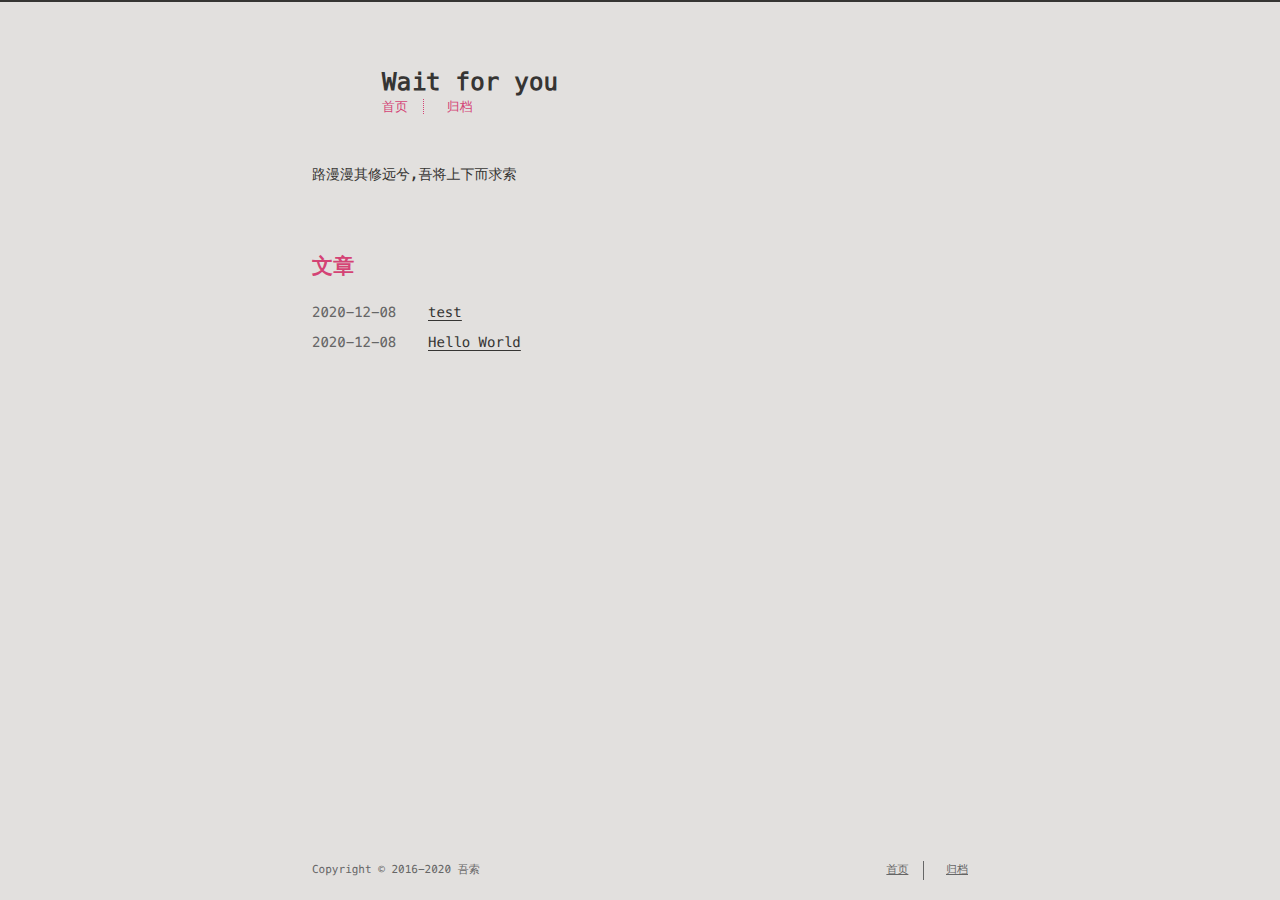
<file: index.html>
<!DOCTYPE html>
<html lang=zh>
<head>
    <!-- so meta -->
    <meta charset="utf-8">
    <meta http-equiv="X-UA-Compatible" content="IE=edge">
    <meta name="HandheldFriendly" content="True">
    <meta name="viewport" content="width=device-width, initial-scale=1, maximum-scale=1" />
    <meta name="description" content="路漫漫其修远兮,吾将上下而求索">
<meta property="og:type" content="website">
<meta property="og:title" content="Wait for you">
<meta property="og:url" content="https://dengyige.ren/index.html">
<meta property="og:site_name" content="Wait for you">
<meta property="og:description" content="路漫漫其修远兮,吾将上下而求索">
<meta property="og:locale" content="zh_CN">
<meta property="article:author" content="吾索">
<meta name="twitter:card" content="summary">
    
    
      
        
          <link rel="shortcut icon" href="https://imgs.bilili.me/img/20201224093139udofE3.jpg">
        
      
      
        
          <link rel="icon" type="image/png" href="https://imgs.bilili.me/img/20201224093139udofE3.jpg" sizes="192x192">
        
      
      
        
          <link rel="apple-touch-icon" sizes="180x180" href="https://imgs.bilili.me/img/20201224093139udofE3.jpg">
        
      
    
    <!-- title -->
    <title>Wait for you</title>
    <!-- styles -->
    
<link rel="stylesheet" href="/css/style.css">

    <!-- persian styles -->
    
      
<link rel="stylesheet" href="/css/rtl.css">

    
    <!-- rss -->
    
    
<meta name="generator" content="Hexo 5.2.0"></head>

<body class="max-width mx-auto px3 vazir">
    
    <div class="content index py4">
        
          <header id="header">
  <a href="/">
  
    
      <div id="logo" style="background-image: url(https://imgs.bilili.me/img/20201224093139udofE3.jpg);"></div>
    
  
    <div id="title">
      <h1>Wait for you</h1>
    </div>
  </a>
  <div id="nav">
    <ul>
      <li class="icon">
        <a href="#"><i class="fas fa-bars fa-2x"></i></a>
      </li>
       
        <li><a href="/">首页</a></li>
       
        <li><a href="/archives/">归档</a></li>
      
    </ul>
  </div>
</header>

        
        <section id="about">
  
    <p>路漫漫其修远兮,吾将上下而求索</p>

  
  
</section>

<section id="writing">
  <span class="h1"><a href="/archives/">文章</a></span>
  
  <ul class="post-list">
    
    
      
    
    
      <li class="post-item">
        
    <div class="meta">
      
        
          <time datetime="2020-12-08T10:57:50.000Z" itemprop="datePublished">2020-12-08</time>
        
      
    </div>


        <span>
    
        <a class="" href="/archives/63534.html">test</a>
    


</span>
      </li>
    
      <li class="post-item">
        
    <div class="meta">
      
        
          <time datetime="2020-12-08T10:26:32.000Z" itemprop="datePublished">2020-12-08</time>
        
      
    </div>


        <span>
    
        <a class="" href="/archives/16107.html">Hello World</a>
    


</span>
      </li>
    
  </ul>
  
</section>



        
        <footer id="footer">
  <div class="footer-left">
    Copyright &copy;
    
    
    2016-2020
    吾索
  </div>
  <div class="footer-right">
    <nav>
      <ul>
         
          <li><a href="/">首页</a></li>
         
          <li><a href="/archives/">归档</a></li>
        
      </ul>
    </nav>
  </div>
</footer>

    </div>
    <!-- styles -->

<link rel="stylesheet" href="/lib/font-awesome/css/all.min.css">


<link rel="stylesheet" href="/lib/justified-gallery/css/justifiedGallery.min.css">


    <!-- jquery -->

<script src="/lib/jquery/jquery.min.js"></script>


<script src="/lib/justified-gallery/js/jquery.justifiedGallery.min.js"></script>

<!-- clipboard -->


<script src="/js/main.js"></script>

<!-- search -->

<!-- Google Analytics -->

<!-- Baidu Analytics -->

<!-- Umami Analytics -->

<!-- Disqus Comments -->


</body>
</html>
</file>
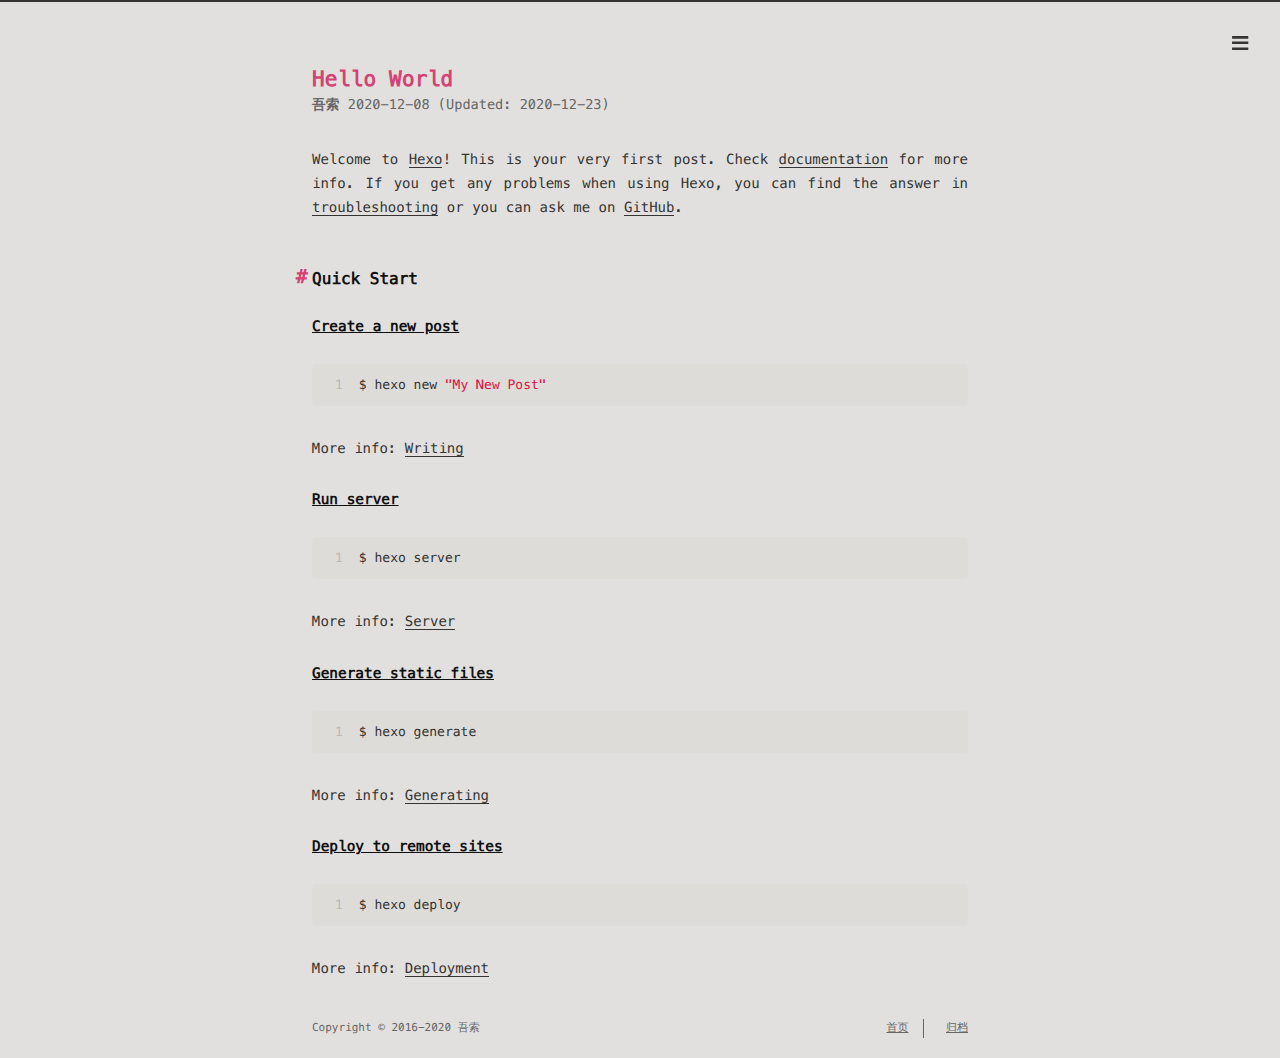
<file: archives/16107.html>
<!DOCTYPE html>
<html lang=zh>
<head>
    <!-- so meta -->
    <meta charset="utf-8">
    <meta http-equiv="X-UA-Compatible" content="IE=edge">
    <meta name="HandheldFriendly" content="True">
    <meta name="viewport" content="width=device-width, initial-scale=1, maximum-scale=1" />
    <meta name="description" content="Welcome to Hexo! This is your very first post. Check documentation for more info. If you get any problems when using Hexo, you can find the answer in troubleshooting or you can ask me on GitHub. Quick">
<meta property="og:type" content="article">
<meta property="og:title" content="Hello World">
<meta property="og:url" content="https://dengyige.ren/archives/16107.html">
<meta property="og:site_name" content="Wait for you">
<meta property="og:description" content="Welcome to Hexo! This is your very first post. Check documentation for more info. If you get any problems when using Hexo, you can find the answer in troubleshooting or you can ask me on GitHub. Quick">
<meta property="og:locale" content="zh_CN">
<meta property="article:published_time" content="2020-12-08T10:26:32.000Z">
<meta property="article:modified_time" content="2020-12-23T07:01:40.000Z">
<meta property="article:author" content="吾索">
<meta name="twitter:card" content="summary">
    
    
      
        
          <link rel="shortcut icon" href="https://imgs.bilili.me/img/20201224093139udofE3.jpg">
        
      
      
        
          <link rel="icon" type="image/png" href="https://imgs.bilili.me/img/20201224093139udofE3.jpg" sizes="192x192">
        
      
      
        
          <link rel="apple-touch-icon" sizes="180x180" href="https://imgs.bilili.me/img/20201224093139udofE3.jpg">
        
      
    
    <!-- title -->
    <title>Hello World</title>
    <!-- styles -->
    
<link rel="stylesheet" href="/css/style.css">

    <!-- persian styles -->
    
      
<link rel="stylesheet" href="/css/rtl.css">

    
    <!-- rss -->
    
    
<meta name="generator" content="Hexo 5.2.0"></head>

<body class="max-width mx-auto px3 vazir">
    
      <div id="header-post">
  <a id="menu-icon" href="#"><i class="fas fa-bars fa-lg"></i></a>
  <a id="menu-icon-tablet" href="#"><i class="fas fa-bars fa-lg"></i></a>
  <a id="top-icon-tablet" href="#" onclick="$('html, body').animate({ scrollTop: 0 }, 'fast');" style="display:none;"><i class="fas fa-chevron-up fa-lg"></i></a>
  <span id="menu">
    <span id="nav">
      <ul>
         
          <li><a href="/">首页</a></li>
         
          <li><a href="/archives/">归档</a></li>
        
      </ul>
    </span>
    <br/>
    <span id="actions">
      <ul>
        
        <li><a class="icon" href="/archives/63534.html"><i class="fas fa-chevron-left" aria-hidden="true" onmouseover="$('#i-prev').toggle();" onmouseout="$('#i-prev').toggle();"></i></a></li>
        
        
        <li><a class="icon" href="#" onclick="$('html, body').animate({ scrollTop: 0 }, 'fast');"><i class="fas fa-chevron-up" aria-hidden="true" onmouseover="$('#i-top').toggle();" onmouseout="$('#i-top').toggle();"></i></a></li>
        <li><a class="icon" href="#"><i class="fas fa-share-alt" aria-hidden="true" onmouseover="$('#i-share').toggle();" onmouseout="$('#i-share').toggle();" onclick="$('#share').toggle();return false;"></i></a></li>
      </ul>
      <span id="i-prev" class="info" style="display:none;">上一篇</span>
      <span id="i-next" class="info" style="display:none;">下一篇</span>
      <span id="i-top" class="info" style="display:none;">返回顶部</span>
      <span id="i-share" class="info" style="display:none;">分享文章</span>
    </span>
    <br/>
    <div id="share" style="display: none">
      <ul>
  <li><a class="icon" target="_blank" rel="noopener" href="http://www.facebook.com/sharer.php?u=https://dengyige.ren/archives/16107.html"><i class="fab fa-facebook " aria-hidden="true"></i></a></li>
  <li><a class="icon" target="_blank" rel="noopener" href="https://twitter.com/share?url=https://dengyige.ren/archives/16107.html&text=Hello World"><i class="fab fa-twitter " aria-hidden="true"></i></a></li>
  <li><a class="icon" target="_blank" rel="noopener" href="http://www.linkedin.com/shareArticle?url=https://dengyige.ren/archives/16107.html&title=Hello World"><i class="fab fa-linkedin " aria-hidden="true"></i></a></li>
  <li><a class="icon" target="_blank" rel="noopener" href="https://pinterest.com/pin/create/bookmarklet/?url=https://dengyige.ren/archives/16107.html&is_video=false&description=Hello World"><i class="fab fa-pinterest " aria-hidden="true"></i></a></li>
  <li><a class="icon" href="mailto:?subject=Hello World&body=Check out this article: https://dengyige.ren/archives/16107.html"><i class="fas fa-envelope " aria-hidden="true"></i></a></li>
  <li><a class="icon" target="_blank" rel="noopener" href="https://getpocket.com/save?url=https://dengyige.ren/archives/16107.html&title=Hello World"><i class="fab fa-get-pocket " aria-hidden="true"></i></a></li>
  <li><a class="icon" target="_blank" rel="noopener" href="http://reddit.com/submit?url=https://dengyige.ren/archives/16107.html&title=Hello World"><i class="fab fa-reddit " aria-hidden="true"></i></a></li>
  <li><a class="icon" target="_blank" rel="noopener" href="http://www.stumbleupon.com/submit?url=https://dengyige.ren/archives/16107.html&title=Hello World"><i class="fab fa-stumbleupon " aria-hidden="true"></i></a></li>
  <li><a class="icon" target="_blank" rel="noopener" href="http://digg.com/submit?url=https://dengyige.ren/archives/16107.html&title=Hello World"><i class="fab fa-digg " aria-hidden="true"></i></a></li>
  <li><a class="icon" target="_blank" rel="noopener" href="http://www.tumblr.com/share/link?url=https://dengyige.ren/archives/16107.html&name=Hello World&description="><i class="fab fa-tumblr " aria-hidden="true"></i></a></li>
  <li><a class="icon" target="_blank" rel="noopener" href="https://news.ycombinator.com/submitlink?u=https://dengyige.ren/archives/16107.html&t=Hello World"><i class="fab fa-hacker-news " aria-hidden="true"></i></a></li>
</ul>

    </div>
    <div id="toc">
      <ol class="toc"><li class="toc-item toc-level-2"><a class="toc-link" href="#Quick-Start"><span class="toc-number">1.</span> <span class="toc-text">Quick Start</span></a><ol class="toc-child"><li class="toc-item toc-level-3"><a class="toc-link" href="#Create-a-new-post"><span class="toc-number">1.1.</span> <span class="toc-text">Create a new post</span></a></li><li class="toc-item toc-level-3"><a class="toc-link" href="#Run-server"><span class="toc-number">1.2.</span> <span class="toc-text">Run server</span></a></li><li class="toc-item toc-level-3"><a class="toc-link" href="#Generate-static-files"><span class="toc-number">1.3.</span> <span class="toc-text">Generate static files</span></a></li><li class="toc-item toc-level-3"><a class="toc-link" href="#Deploy-to-remote-sites"><span class="toc-number">1.4.</span> <span class="toc-text">Deploy to remote sites</span></a></li></ol></li></ol>
    </div>
  </span>
</div>

    
    <div class="content index py4">
        
        <article class="post" itemscope itemtype="http://schema.org/BlogPosting">
  <header>
    
    <h1 class="posttitle" itemprop="name headline">
        Hello World
    </h1>



    <div class="meta">
      <span class="author" itemprop="author" itemscope itemtype="http://schema.org/Person">
        <span itemprop="name">吾索</span>
      </span>
      
    <div class="postdate">
      
        <time datetime="2020-12-08T10:26:32.000Z" itemprop="datePublished">2020-12-08</time>
        
        (Updated: <time datetime="2020-12-23T07:01:40.000Z" itemprop="dateModified">2020-12-23</time>)
        
      
    </div>


      

      

    </div>
  </header>
  

  <div class="content" itemprop="articleBody">
    <p>Welcome to <a target="_blank" rel="noopener" href="https://hexo.io/">Hexo</a>! This is your very first post. Check <a target="_blank" rel="noopener" href="https://hexo.io/docs/">documentation</a> for more info. If you get any problems when using Hexo, you can find the answer in <a target="_blank" rel="noopener" href="https://hexo.io/docs/troubleshooting.html">troubleshooting</a> or you can ask me on <a target="_blank" rel="noopener" href="https://github.com/hexojs/hexo/issues">GitHub</a>.</p>
<h2 id="Quick-Start"><a href="#Quick-Start" class="headerlink" title="Quick Start"></a>Quick Start</h2><h3 id="Create-a-new-post"><a href="#Create-a-new-post" class="headerlink" title="Create a new post"></a>Create a new post</h3><figure class="highlight bash"><table><tr><td class="gutter"><pre><span class="line">1</span><br></pre></td><td class="code"><pre><span class="line">$ hexo new <span class="string">&quot;My New Post&quot;</span></span><br></pre></td></tr></table></figure>

<p>More info: <a target="_blank" rel="noopener" href="https://hexo.io/docs/writing.html">Writing</a></p>
<h3 id="Run-server"><a href="#Run-server" class="headerlink" title="Run server"></a>Run server</h3><figure class="highlight bash"><table><tr><td class="gutter"><pre><span class="line">1</span><br></pre></td><td class="code"><pre><span class="line">$ hexo server</span><br></pre></td></tr></table></figure>

<p>More info: <a target="_blank" rel="noopener" href="https://hexo.io/docs/server.html">Server</a></p>
<h3 id="Generate-static-files"><a href="#Generate-static-files" class="headerlink" title="Generate static files"></a>Generate static files</h3><figure class="highlight bash"><table><tr><td class="gutter"><pre><span class="line">1</span><br></pre></td><td class="code"><pre><span class="line">$ hexo generate</span><br></pre></td></tr></table></figure>

<p>More info: <a target="_blank" rel="noopener" href="https://hexo.io/docs/generating.html">Generating</a></p>
<h3 id="Deploy-to-remote-sites"><a href="#Deploy-to-remote-sites" class="headerlink" title="Deploy to remote sites"></a>Deploy to remote sites</h3><figure class="highlight bash"><table><tr><td class="gutter"><pre><span class="line">1</span><br></pre></td><td class="code"><pre><span class="line">$ hexo deploy</span><br></pre></td></tr></table></figure>

<p>More info: <a target="_blank" rel="noopener" href="https://hexo.io/docs/one-command-deployment.html">Deployment</a></p>

  </div>
</article>



        
          <div id="footer-post-container">
  <div id="footer-post">

    <div id="nav-footer" style="display: none">
      <ul>
         
          <li><a href="/">首页</a></li>
         
          <li><a href="/archives/">归档</a></li>
        
      </ul>
    </div>

    <div id="toc-footer" style="display: none">
      <ol class="toc"><li class="toc-item toc-level-2"><a class="toc-link" href="#Quick-Start"><span class="toc-number">1.</span> <span class="toc-text">Quick Start</span></a><ol class="toc-child"><li class="toc-item toc-level-3"><a class="toc-link" href="#Create-a-new-post"><span class="toc-number">1.1.</span> <span class="toc-text">Create a new post</span></a></li><li class="toc-item toc-level-3"><a class="toc-link" href="#Run-server"><span class="toc-number">1.2.</span> <span class="toc-text">Run server</span></a></li><li class="toc-item toc-level-3"><a class="toc-link" href="#Generate-static-files"><span class="toc-number">1.3.</span> <span class="toc-text">Generate static files</span></a></li><li class="toc-item toc-level-3"><a class="toc-link" href="#Deploy-to-remote-sites"><span class="toc-number">1.4.</span> <span class="toc-text">Deploy to remote sites</span></a></li></ol></li></ol>
    </div>

    <div id="share-footer" style="display: none">
      <ul>
  <li><a class="icon" target="_blank" rel="noopener" href="http://www.facebook.com/sharer.php?u=https://dengyige.ren/archives/16107.html"><i class="fab fa-facebook fa-lg" aria-hidden="true"></i></a></li>
  <li><a class="icon" target="_blank" rel="noopener" href="https://twitter.com/share?url=https://dengyige.ren/archives/16107.html&text=Hello World"><i class="fab fa-twitter fa-lg" aria-hidden="true"></i></a></li>
  <li><a class="icon" target="_blank" rel="noopener" href="http://www.linkedin.com/shareArticle?url=https://dengyige.ren/archives/16107.html&title=Hello World"><i class="fab fa-linkedin fa-lg" aria-hidden="true"></i></a></li>
  <li><a class="icon" target="_blank" rel="noopener" href="https://pinterest.com/pin/create/bookmarklet/?url=https://dengyige.ren/archives/16107.html&is_video=false&description=Hello World"><i class="fab fa-pinterest fa-lg" aria-hidden="true"></i></a></li>
  <li><a class="icon" href="mailto:?subject=Hello World&body=Check out this article: https://dengyige.ren/archives/16107.html"><i class="fas fa-envelope fa-lg" aria-hidden="true"></i></a></li>
  <li><a class="icon" target="_blank" rel="noopener" href="https://getpocket.com/save?url=https://dengyige.ren/archives/16107.html&title=Hello World"><i class="fab fa-get-pocket fa-lg" aria-hidden="true"></i></a></li>
  <li><a class="icon" target="_blank" rel="noopener" href="http://reddit.com/submit?url=https://dengyige.ren/archives/16107.html&title=Hello World"><i class="fab fa-reddit fa-lg" aria-hidden="true"></i></a></li>
  <li><a class="icon" target="_blank" rel="noopener" href="http://www.stumbleupon.com/submit?url=https://dengyige.ren/archives/16107.html&title=Hello World"><i class="fab fa-stumbleupon fa-lg" aria-hidden="true"></i></a></li>
  <li><a class="icon" target="_blank" rel="noopener" href="http://digg.com/submit?url=https://dengyige.ren/archives/16107.html&title=Hello World"><i class="fab fa-digg fa-lg" aria-hidden="true"></i></a></li>
  <li><a class="icon" target="_blank" rel="noopener" href="http://www.tumblr.com/share/link?url=https://dengyige.ren/archives/16107.html&name=Hello World&description="><i class="fab fa-tumblr fa-lg" aria-hidden="true"></i></a></li>
  <li><a class="icon" target="_blank" rel="noopener" href="https://news.ycombinator.com/submitlink?u=https://dengyige.ren/archives/16107.html&t=Hello World"><i class="fab fa-hacker-news fa-lg" aria-hidden="true"></i></a></li>
</ul>

    </div>

    <div id="actions-footer">
        <a id="menu" class="icon" href="#" onclick="$('#nav-footer').toggle();return false;"><i class="fas fa-bars fa-lg" aria-hidden="true"></i> 菜单</a>
        <a id="toc" class="icon" href="#" onclick="$('#toc-footer').toggle();return false;"><i class="fas fa-list fa-lg" aria-hidden="true"></i> 目录</a>
        <a id="share" class="icon" href="#" onclick="$('#share-footer').toggle();return false;"><i class="fas fa-share-alt fa-lg" aria-hidden="true"></i> 分享</a>
        <a id="top" style="display:none" class="icon" href="#" onclick="$('html, body').animate({ scrollTop: 0 }, 'fast');"><i class="fas fa-chevron-up fa-lg" aria-hidden="true"></i> 返回顶部</a>
    </div>

  </div>
</div>

        
        <footer id="footer">
  <div class="footer-left">
    Copyright &copy;
    
    
    2016-2020
    吾索
  </div>
  <div class="footer-right">
    <nav>
      <ul>
         
          <li><a href="/">首页</a></li>
         
          <li><a href="/archives/">归档</a></li>
        
      </ul>
    </nav>
  </div>
</footer>

    </div>
    <!-- styles -->

<link rel="stylesheet" href="/lib/font-awesome/css/all.min.css">


<link rel="stylesheet" href="/lib/justified-gallery/css/justifiedGallery.min.css">


    <!-- jquery -->

<script src="/lib/jquery/jquery.min.js"></script>


<script src="/lib/justified-gallery/js/jquery.justifiedGallery.min.js"></script>

<!-- clipboard -->

  
<script src="/lib/clipboard/clipboard.min.js"></script>

  <script type="text/javascript">
  $(function() {
    // copy-btn HTML
    var btn = "<span class=\"btn-copy tooltipped tooltipped-sw\" aria-label=\"复制到粘贴板!\">";
    btn += '<i class="far fa-clone"></i>';
    btn += '</span>'; 
    // mount it!
    $(".highlight table").before(btn);
    var clip = new ClipboardJS('.btn-copy', {
      text: function(trigger) {
        return Array.from(trigger.nextElementSibling.querySelectorAll('.code')).reduce((str,it)=>str+it.innerText+'\n','')
      }
    });
    clip.on('success', function(e) {
      e.trigger.setAttribute('aria-label', "复制成功!");
      e.clearSelection();
    })
  })
  </script>


<script src="/js/main.js"></script>

<!-- search -->

<!-- Google Analytics -->

<!-- Baidu Analytics -->

<!-- Umami Analytics -->

<!-- Disqus Comments -->


</body>
</html>
</file>
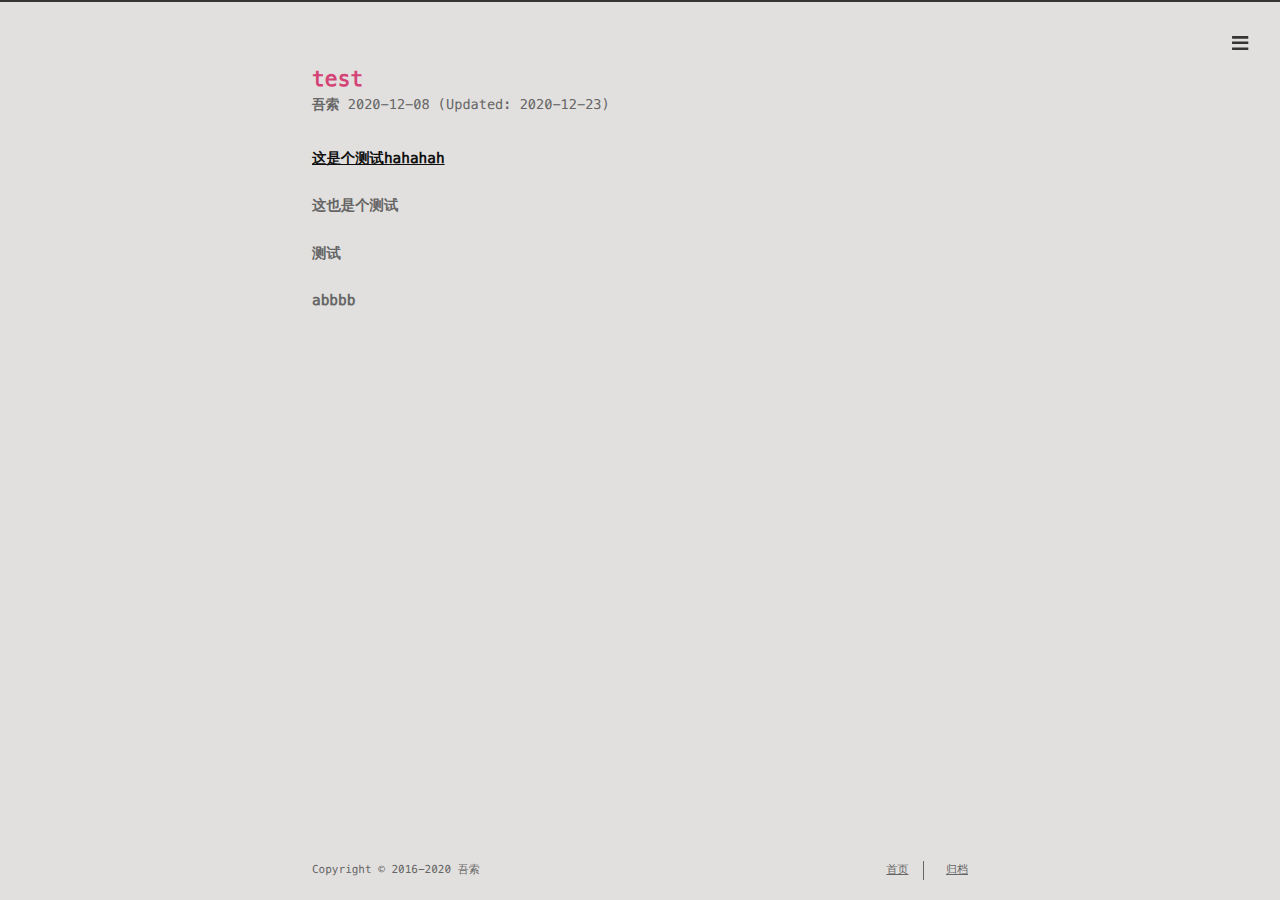
<file: archives/63534.html>
<!DOCTYPE html>
<html lang=zh>
<head>
    <!-- so meta -->
    <meta charset="utf-8">
    <meta http-equiv="X-UA-Compatible" content="IE=edge">
    <meta name="HandheldFriendly" content="True">
    <meta name="viewport" content="width=device-width, initial-scale=1, maximum-scale=1" />
    <meta name="description" content="这是个测试hahahah这也是个测试测试abbbb">
<meta property="og:type" content="article">
<meta property="og:title" content="test">
<meta property="og:url" content="https://dengyige.ren/archives/63534.html">
<meta property="og:site_name" content="Wait for you">
<meta property="og:description" content="这是个测试hahahah这也是个测试测试abbbb">
<meta property="og:locale" content="zh_CN">
<meta property="article:published_time" content="2020-12-08T10:57:50.000Z">
<meta property="article:modified_time" content="2020-12-23T07:01:40.000Z">
<meta property="article:author" content="吾索">
<meta name="twitter:card" content="summary">
    
    
      
        
          <link rel="shortcut icon" href="https://imgs.bilili.me/img/20201224093139udofE3.jpg">
        
      
      
        
          <link rel="icon" type="image/png" href="https://imgs.bilili.me/img/20201224093139udofE3.jpg" sizes="192x192">
        
      
      
        
          <link rel="apple-touch-icon" sizes="180x180" href="https://imgs.bilili.me/img/20201224093139udofE3.jpg">
        
      
    
    <!-- title -->
    <title>test</title>
    <!-- styles -->
    
<link rel="stylesheet" href="/css/style.css">

    <!-- persian styles -->
    
      
<link rel="stylesheet" href="/css/rtl.css">

    
    <!-- rss -->
    
    
<meta name="generator" content="Hexo 5.2.0"></head>

<body class="max-width mx-auto px3 vazir">
    
      <div id="header-post">
  <a id="menu-icon" href="#"><i class="fas fa-bars fa-lg"></i></a>
  <a id="menu-icon-tablet" href="#"><i class="fas fa-bars fa-lg"></i></a>
  <a id="top-icon-tablet" href="#" onclick="$('html, body').animate({ scrollTop: 0 }, 'fast');" style="display:none;"><i class="fas fa-chevron-up fa-lg"></i></a>
  <span id="menu">
    <span id="nav">
      <ul>
         
          <li><a href="/">首页</a></li>
         
          <li><a href="/archives/">归档</a></li>
        
      </ul>
    </span>
    <br/>
    <span id="actions">
      <ul>
        
        
        <li><a class="icon" href="/archives/16107.html"><i class="fas fa-chevron-right" aria-hidden="true" onmouseover="$('#i-next').toggle();" onmouseout="$('#i-next').toggle();"></i></a></li>
        
        <li><a class="icon" href="#" onclick="$('html, body').animate({ scrollTop: 0 }, 'fast');"><i class="fas fa-chevron-up" aria-hidden="true" onmouseover="$('#i-top').toggle();" onmouseout="$('#i-top').toggle();"></i></a></li>
        <li><a class="icon" href="#"><i class="fas fa-share-alt" aria-hidden="true" onmouseover="$('#i-share').toggle();" onmouseout="$('#i-share').toggle();" onclick="$('#share').toggle();return false;"></i></a></li>
      </ul>
      <span id="i-prev" class="info" style="display:none;">上一篇</span>
      <span id="i-next" class="info" style="display:none;">下一篇</span>
      <span id="i-top" class="info" style="display:none;">返回顶部</span>
      <span id="i-share" class="info" style="display:none;">分享文章</span>
    </span>
    <br/>
    <div id="share" style="display: none">
      <ul>
  <li><a class="icon" target="_blank" rel="noopener" href="http://www.facebook.com/sharer.php?u=https://dengyige.ren/archives/63534.html"><i class="fab fa-facebook " aria-hidden="true"></i></a></li>
  <li><a class="icon" target="_blank" rel="noopener" href="https://twitter.com/share?url=https://dengyige.ren/archives/63534.html&text=test"><i class="fab fa-twitter " aria-hidden="true"></i></a></li>
  <li><a class="icon" target="_blank" rel="noopener" href="http://www.linkedin.com/shareArticle?url=https://dengyige.ren/archives/63534.html&title=test"><i class="fab fa-linkedin " aria-hidden="true"></i></a></li>
  <li><a class="icon" target="_blank" rel="noopener" href="https://pinterest.com/pin/create/bookmarklet/?url=https://dengyige.ren/archives/63534.html&is_video=false&description=test"><i class="fab fa-pinterest " aria-hidden="true"></i></a></li>
  <li><a class="icon" href="mailto:?subject=test&body=Check out this article: https://dengyige.ren/archives/63534.html"><i class="fas fa-envelope " aria-hidden="true"></i></a></li>
  <li><a class="icon" target="_blank" rel="noopener" href="https://getpocket.com/save?url=https://dengyige.ren/archives/63534.html&title=test"><i class="fab fa-get-pocket " aria-hidden="true"></i></a></li>
  <li><a class="icon" target="_blank" rel="noopener" href="http://reddit.com/submit?url=https://dengyige.ren/archives/63534.html&title=test"><i class="fab fa-reddit " aria-hidden="true"></i></a></li>
  <li><a class="icon" target="_blank" rel="noopener" href="http://www.stumbleupon.com/submit?url=https://dengyige.ren/archives/63534.html&title=test"><i class="fab fa-stumbleupon " aria-hidden="true"></i></a></li>
  <li><a class="icon" target="_blank" rel="noopener" href="http://digg.com/submit?url=https://dengyige.ren/archives/63534.html&title=test"><i class="fab fa-digg " aria-hidden="true"></i></a></li>
  <li><a class="icon" target="_blank" rel="noopener" href="http://www.tumblr.com/share/link?url=https://dengyige.ren/archives/63534.html&name=test&description="><i class="fab fa-tumblr " aria-hidden="true"></i></a></li>
  <li><a class="icon" target="_blank" rel="noopener" href="https://news.ycombinator.com/submitlink?u=https://dengyige.ren/archives/63534.html&t=test"><i class="fab fa-hacker-news " aria-hidden="true"></i></a></li>
</ul>

    </div>
    <div id="toc">
      <ol class="toc"><li class="toc-item toc-level-3"><a class="toc-link" href="#%E8%BF%99%E6%98%AF%E4%B8%AA%E6%B5%8B%E8%AF%95hahahah"><span class="toc-number">1.</span> <span class="toc-text">这是个测试hahahah</span></a><ol class="toc-child"><li class="toc-item toc-level-4"><a class="toc-link" href="#%E8%BF%99%E4%B9%9F%E6%98%AF%E4%B8%AA%E6%B5%8B%E8%AF%95"><span class="toc-number">1.1.</span> <span class="toc-text">这也是个测试</span></a><ol class="toc-child"><li class="toc-item toc-level-5"><a class="toc-link" href="#%E6%B5%8B%E8%AF%95"><span class="toc-number">1.1.1.</span> <span class="toc-text">测试</span></a></li></ol></li><li class="toc-item toc-level-4"><a class="toc-link" href="#abbbb"><span class="toc-number">1.2.</span> <span class="toc-text">abbbb</span></a></li></ol></li></ol>
    </div>
  </span>
</div>

    
    <div class="content index py4">
        
        <article class="post" itemscope itemtype="http://schema.org/BlogPosting">
  <header>
    
    <h1 class="posttitle" itemprop="name headline">
        test
    </h1>



    <div class="meta">
      <span class="author" itemprop="author" itemscope itemtype="http://schema.org/Person">
        <span itemprop="name">吾索</span>
      </span>
      
    <div class="postdate">
      
        <time datetime="2020-12-08T10:57:50.000Z" itemprop="datePublished">2020-12-08</time>
        
        (Updated: <time datetime="2020-12-23T07:01:40.000Z" itemprop="dateModified">2020-12-23</time>)
        
      
    </div>


      

      

    </div>
  </header>
  

  <div class="content" itemprop="articleBody">
    <h3 id="这是个测试hahahah"><a href="#这是个测试hahahah" class="headerlink" title="这是个测试hahahah"></a>这是个测试hahahah</h3><h4 id="这也是个测试"><a href="#这也是个测试" class="headerlink" title="这也是个测试"></a>这也是个测试</h4><h5 id="测试"><a href="#测试" class="headerlink" title="测试"></a>测试</h5><h4 id="abbbb"><a href="#abbbb" class="headerlink" title="abbbb"></a>abbbb</h4>
  </div>
</article>



        
          <div id="footer-post-container">
  <div id="footer-post">

    <div id="nav-footer" style="display: none">
      <ul>
         
          <li><a href="/">首页</a></li>
         
          <li><a href="/archives/">归档</a></li>
        
      </ul>
    </div>

    <div id="toc-footer" style="display: none">
      <ol class="toc"><li class="toc-item toc-level-3"><a class="toc-link" href="#%E8%BF%99%E6%98%AF%E4%B8%AA%E6%B5%8B%E8%AF%95hahahah"><span class="toc-number">1.</span> <span class="toc-text">这是个测试hahahah</span></a><ol class="toc-child"><li class="toc-item toc-level-4"><a class="toc-link" href="#%E8%BF%99%E4%B9%9F%E6%98%AF%E4%B8%AA%E6%B5%8B%E8%AF%95"><span class="toc-number">1.1.</span> <span class="toc-text">这也是个测试</span></a><ol class="toc-child"><li class="toc-item toc-level-5"><a class="toc-link" href="#%E6%B5%8B%E8%AF%95"><span class="toc-number">1.1.1.</span> <span class="toc-text">测试</span></a></li></ol></li><li class="toc-item toc-level-4"><a class="toc-link" href="#abbbb"><span class="toc-number">1.2.</span> <span class="toc-text">abbbb</span></a></li></ol></li></ol>
    </div>

    <div id="share-footer" style="display: none">
      <ul>
  <li><a class="icon" target="_blank" rel="noopener" href="http://www.facebook.com/sharer.php?u=https://dengyige.ren/archives/63534.html"><i class="fab fa-facebook fa-lg" aria-hidden="true"></i></a></li>
  <li><a class="icon" target="_blank" rel="noopener" href="https://twitter.com/share?url=https://dengyige.ren/archives/63534.html&text=test"><i class="fab fa-twitter fa-lg" aria-hidden="true"></i></a></li>
  <li><a class="icon" target="_blank" rel="noopener" href="http://www.linkedin.com/shareArticle?url=https://dengyige.ren/archives/63534.html&title=test"><i class="fab fa-linkedin fa-lg" aria-hidden="true"></i></a></li>
  <li><a class="icon" target="_blank" rel="noopener" href="https://pinterest.com/pin/create/bookmarklet/?url=https://dengyige.ren/archives/63534.html&is_video=false&description=test"><i class="fab fa-pinterest fa-lg" aria-hidden="true"></i></a></li>
  <li><a class="icon" href="mailto:?subject=test&body=Check out this article: https://dengyige.ren/archives/63534.html"><i class="fas fa-envelope fa-lg" aria-hidden="true"></i></a></li>
  <li><a class="icon" target="_blank" rel="noopener" href="https://getpocket.com/save?url=https://dengyige.ren/archives/63534.html&title=test"><i class="fab fa-get-pocket fa-lg" aria-hidden="true"></i></a></li>
  <li><a class="icon" target="_blank" rel="noopener" href="http://reddit.com/submit?url=https://dengyige.ren/archives/63534.html&title=test"><i class="fab fa-reddit fa-lg" aria-hidden="true"></i></a></li>
  <li><a class="icon" target="_blank" rel="noopener" href="http://www.stumbleupon.com/submit?url=https://dengyige.ren/archives/63534.html&title=test"><i class="fab fa-stumbleupon fa-lg" aria-hidden="true"></i></a></li>
  <li><a class="icon" target="_blank" rel="noopener" href="http://digg.com/submit?url=https://dengyige.ren/archives/63534.html&title=test"><i class="fab fa-digg fa-lg" aria-hidden="true"></i></a></li>
  <li><a class="icon" target="_blank" rel="noopener" href="http://www.tumblr.com/share/link?url=https://dengyige.ren/archives/63534.html&name=test&description="><i class="fab fa-tumblr fa-lg" aria-hidden="true"></i></a></li>
  <li><a class="icon" target="_blank" rel="noopener" href="https://news.ycombinator.com/submitlink?u=https://dengyige.ren/archives/63534.html&t=test"><i class="fab fa-hacker-news fa-lg" aria-hidden="true"></i></a></li>
</ul>

    </div>

    <div id="actions-footer">
        <a id="menu" class="icon" href="#" onclick="$('#nav-footer').toggle();return false;"><i class="fas fa-bars fa-lg" aria-hidden="true"></i> 菜单</a>
        <a id="toc" class="icon" href="#" onclick="$('#toc-footer').toggle();return false;"><i class="fas fa-list fa-lg" aria-hidden="true"></i> 目录</a>
        <a id="share" class="icon" href="#" onclick="$('#share-footer').toggle();return false;"><i class="fas fa-share-alt fa-lg" aria-hidden="true"></i> 分享</a>
        <a id="top" style="display:none" class="icon" href="#" onclick="$('html, body').animate({ scrollTop: 0 }, 'fast');"><i class="fas fa-chevron-up fa-lg" aria-hidden="true"></i> 返回顶部</a>
    </div>

  </div>
</div>

        
        <footer id="footer">
  <div class="footer-left">
    Copyright &copy;
    
    
    2016-2020
    吾索
  </div>
  <div class="footer-right">
    <nav>
      <ul>
         
          <li><a href="/">首页</a></li>
         
          <li><a href="/archives/">归档</a></li>
        
      </ul>
    </nav>
  </div>
</footer>

    </div>
    <!-- styles -->

<link rel="stylesheet" href="/lib/font-awesome/css/all.min.css">


<link rel="stylesheet" href="/lib/justified-gallery/css/justifiedGallery.min.css">


    <!-- jquery -->

<script src="/lib/jquery/jquery.min.js"></script>


<script src="/lib/justified-gallery/js/jquery.justifiedGallery.min.js"></script>

<!-- clipboard -->

  
<script src="/lib/clipboard/clipboard.min.js"></script>

  <script type="text/javascript">
  $(function() {
    // copy-btn HTML
    var btn = "<span class=\"btn-copy tooltipped tooltipped-sw\" aria-label=\"复制到粘贴板!\">";
    btn += '<i class="far fa-clone"></i>';
    btn += '</span>'; 
    // mount it!
    $(".highlight table").before(btn);
    var clip = new ClipboardJS('.btn-copy', {
      text: function(trigger) {
        return Array.from(trigger.nextElementSibling.querySelectorAll('.code')).reduce((str,it)=>str+it.innerText+'\n','')
      }
    });
    clip.on('success', function(e) {
      e.trigger.setAttribute('aria-label', "复制成功!");
      e.clearSelection();
    })
  })
  </script>


<script src="/js/main.js"></script>

<!-- search -->

<!-- Google Analytics -->

<!-- Baidu Analytics -->

<!-- Umami Analytics -->

<!-- Disqus Comments -->


</body>
</html>
</file>
<file: css/style.css>
.inline {
  display: inline;
}
.block {
  display: block;
}
.inline-block {
  display: inline-block;
}
.table {
  display: table;
}
.table-cell {
  display: table-cell;
}
.overflow-hidden {
  overflow: hidden;
}
.overflow-scroll {
  overflow: scroll;
}
.overflow-auto {
  overflow: auto;
}
.clearfix:before,
.clearfix:after {
  display: table;
  content: " ";
}
.clearfix:after {
  clear: both;
}
.left {
  float: left;
}
.right {
  float: right;
}
.fit {
  max-width: 100%;
}
.truncate {
  display: inline-block;
  overflow: hidden;
  text-overflow: ellipsis;
  white-space: nowrap;
}
.max-width-1 {
  max-width: 24rem;
}
.max-width-2 {
  max-width: 32rem;
}
.max-width-3 {
  max-width: 48rem;
}
.max-width-4 {
  max-width: 64rem;
}
.border-box {
  box-sizing: border-box;
}
.m0 {
  margin: 0;
}
.mt0 {
  margin-top: 0;
}
.mr0 {
  margin-right: 0;
}
.mb0 {
  margin-bottom: 0;
}
.ml0 {
  margin-left: 0;
}
.mx0 {
  margin-right: 0;
  margin-left: 0;
}
.my0 {
  margin-top: 0;
  margin-bottom: 0;
}
.m1 {
  margin: 0.5rem;
}
.mt1 {
  margin-top: 0.5rem;
}
.mr1 {
  margin-right: 0.5rem;
}
.mb1 {
  margin-bottom: 0.5rem;
}
.ml1 {
  margin-left: 0.5rem;
}
.mx1 {
  margin-right: 0.5rem;
  margin-left: 0.5rem;
}
.my1 {
  margin-top: 0.5rem;
  margin-bottom: 0.5rem;
}
.m2 {
  margin: 1rem;
}
.mt2 {
  margin-top: 1rem;
}
.mr2 {
  margin-right: 1rem;
}
.mb2 {
  margin-bottom: 1rem;
}
.ml2 {
  margin-left: 1rem;
}
.mx2 {
  margin-right: 1rem;
  margin-left: 1rem;
}
.my2 {
  margin-top: 1rem;
  margin-bottom: 1rem;
}
.m3 {
  margin: 2rem;
}
.mt3 {
  margin-top: 2rem;
}
.mr3 {
  margin-right: 2rem;
}
.mb3 {
  margin-bottom: 2rem;
}
.ml3 {
  margin-left: 2rem;
}
.mx3 {
  margin-right: 2rem;
  margin-left: 2rem;
}
.my3 {
  margin-top: 2rem;
  margin-bottom: 2rem;
}
.m4 {
  margin: 4rem;
}
.mt4 {
  margin-top: 4rem;
}
.mr4 {
  margin-right: 4rem;
}
.mb4 {
  margin-bottom: 4rem;
}
.ml4 {
  margin-left: 4rem;
}
.mx4 {
  margin-right: 4rem;
  margin-left: 4rem;
}
.my4 {
  margin-top: 4rem;
  margin-bottom: 4rem;
}
.mxn1 {
  margin-right: -0.5rem;
  margin-left: -0.5rem;
}
.mxn2 {
  margin-right: -1rem;
  margin-left: -1rem;
}
.mxn3 {
  margin-right: -2rem;
  margin-left: -2rem;
}
.mxn4 {
  margin-right: -4rem;
  margin-left: -4rem;
}
.ml-auto {
  margin-left: auto;
}
.mr-auto {
  margin-right: auto;
}
.mx-auto {
  margin-right: auto;
  margin-left: auto;
}
.p0 {
  padding: 0;
}
.pt0 {
  padding-top: 0;
}
.pr0 {
  padding-right: 0;
}
.pb0 {
  padding-bottom: 0;
}
.pl0 {
  padding-left: 0;
}
.px0 {
  padding-right: 0;
  padding-left: 0;
}
.py0 {
  padding-top: 0;
  padding-bottom: 0;
}
.p1 {
  padding: 0.5rem;
}
.pt1 {
  padding-top: 0.5rem;
}
.pr1 {
  padding-right: 0.5rem;
}
.pb1 {
  padding-bottom: 0.5rem;
}
.pl1 {
  padding-left: 0.5rem;
}
.py1 {
  padding-top: 0.5rem;
  padding-bottom: 0.5rem;
}
.px1 {
  padding-right: 0.5rem;
  padding-left: 0.5rem;
}
.p2 {
  padding: 1rem;
}
.pt2 {
  padding-top: 1rem;
}
.pr2 {
  padding-right: 1rem;
}
.pb2 {
  padding-bottom: 1rem;
}
.pl2 {
  padding-left: 1rem;
}
.py2 {
  padding-top: 1rem;
  padding-bottom: 1rem;
}
.px2 {
  padding-right: 1rem;
  padding-left: 1rem;
}
.p3 {
  padding: 2rem;
}
.pt3 {
  padding-top: 2rem;
}
.pr3 {
  padding-right: 2rem;
}
.pb3 {
  padding-bottom: 2rem;
}
.pl3 {
  padding-left: 2rem;
}
.py3 {
  padding-top: 2rem;
  padding-bottom: 2rem;
}
.px3 {
  padding-right: 2rem;
  padding-left: 2rem;
}
.p4 {
  padding: 4rem;
}
.pt4 {
  padding-top: 4rem;
}
.pr4 {
  padding-right: 4rem;
}
.pb4 {
  padding-bottom: 4rem;
}
.pl4 {
  padding-left: 4rem;
}
.py4 {
  padding-top: 4rem;
  padding-bottom: 4rem;
}
.px4 {
  padding-right: 4rem;
  padding-left: 4rem;
}
body h1,
body .h1 {
  display: block;
  margin-top: 3rem;
  margin-bottom: 1rem;
  color: #d44375;
  letter-spacing: 0.01em;
  font-weight: 700;
  font-style: normal;
  font-size: 1.5em;
  -moz-osx-font-smoothing: grayscale;
  -webkit-font-smoothing: antialiased;
}
body h2,
body .h2 {
  position: relative;
  display: block;
  margin-top: 2rem;
  margin-bottom: 0.5rem;
  color: #111;
  text-transform: none;
  letter-spacing: normal;
  font-weight: bold;
  font-size: 1rem;
}
body h3 {
  color: #111;
  text-decoration: underline;
  font-weight: bold;
  font-size: 0.9rem;
}
body h4,
body h5,
body h6 {
  display: inline;
  text-decoration: none;
  color: #666;
  font-weight: bold;
  font-size: 0.9rem;
}
body h3,
body h4,
body h5,
body h6 {
  margin-top: 0.9rem;
  margin-bottom: 0.5rem;
}
body hr {
  border: 0.5px dashed #666;
  opacity: 0.5;
  margin: 0;
  margin-top: 20px;
  margin-bottom: 20px;
}
body strong {
  font-weight: bold;
}
body em,
body cite {
  font-style: italic;
}
body sup,
body sub {
  position: relative;
  vertical-align: baseline;
  font-size: 0.75em;
  line-height: 0;
}
body sup {
  top: -0.5em;
}
body sub {
  bottom: -0.2em;
}
body small {
  font-size: 0.85em;
}
body acronym,
body abbr {
  border-bottom: 1px dotted;
}
body ul,
body ol,
body dl {
  line-height: 1.725;
}
body ul ul,
body ol ul,
body ul ol,
body ol ol {
  margin-top: 0;
  margin-bottom: 0;
}
body ol {
  list-style: decimal;
}
body dt {
  font-weight: bold;
}
body table {
  width: 100%;
  border-collapse: collapse;
  text-align: left;
  font-size: 12px;
  overflow: auto;
  display: block;
}
body th {
  padding: 8px;
  border-bottom: 1px dashed #666;
  color: #111;
  font-weight: bold;
  font-size: 13px;
}
body td {
  padding: 0 8px;
  border-bottom: none;
}
@font-face {
  font-style: normal;
  font-family: "Meslo LG";
  src: local("Meslo LG S"), url("../lib/meslo-LG/MesloLGS-Regular.ttf") format("truetype");
}
*,
*:before,
*:after {
  box-sizing: border-box;
}
html {
  margin: 0;
  padding: 0;
  height: 100%;
  border-top: 2px solid #363533;
  -webkit-text-size-adjust: 100%;
  -ms-text-size-adjust: 100%;
}
body {
  margin: 0;
  height: 100%;
  background-color: #e2e0de;
  color: #363533;
  font-display: swap;
  font-weight: 400;
  font-size: 14px;
  font-family: "Menlo", "Meslo LG", monospace;
  line-height: 1.725;
  text-rendering: geometricPrecision;
  flex: 1;
  -moz-osx-font-smoothing: grayscale;
  -webkit-font-smoothing: antialiased;
}
.content {
  position: relative;
  display: flex;
  flex-direction: column;
  min-height: 100%;
  overflow-wrap: break-word;
}
.content p {
  hyphens: auto;
  -moz-hyphens: auto;
  -ms-hyphens: auto;
  -webkit-hyphens: auto;
}
.content code {
  hyphens: manual;
  -moz-hyphens: manual;
  -ms-hyphens: manual;
  -webkit-hyphens: manual;
}
.content a {
  color: #363533;
  text-decoration: none;
  background-image: linear-gradient(transparent, transparent 5px, #363533 5px, #363533);
  background-position: bottom;
  background-size: 100% 6px;
  background-repeat: repeat-x;
}
.content a:hover {
  background-image: linear-gradient(transparent, transparent 4px, #2bbc8a 4px, #2bbc8a);
}
.content a.icon {
  background: none;
}
.content a.icon:hover {
  color: #2bbc8a;
}
.content h1 a,
.content .h1 a,
.content h2 a,
.content h3 a,
.content h4 a,
.content h5 a,
.content h6 a {
  background: none;
  color: inherit;
  text-decoration: none;
}
.content h1 a:hover,
.content .h1 a:hover,
.content h2 a:hover,
.content h3 a:hover,
.content h4 a:hover,
.content h5 a:hover,
.content h6 a:hover {
  background-image: linear-gradient(transparent, transparent 6px, #2bbc8a 6px, #2bbc8a);
  background-position: bottom;
  background-size: 100% 6px;
  background-repeat: repeat-x;
}
.content h6 a {
  background: none;
  color: inherit;
  text-decoration: none;
}
.content h6 a:hover {
  background-image: linear-gradient(transparent, transparent 6px, #2bbc8a 6px, #2bbc8a);
  background-position: bottom;
  background-size: 100% 6px;
  background-repeat: repeat-x;
}
@media (min-width: 540px) {
  .image-wrap {
    flex-direction: row;
    margin-bottom: 2rem;
  }
  .image-wrap .image-block {
    flex: 1 0 35%;
    margin-right: 2rem;
  }
  .image-wrap p {
    flex: 1 0 65%;
  }
}
.max-width {
  max-width: 45rem;
}
@media (max-width: 480px) {
  .px3 {
    padding-right: 1rem;
    padding-left: 1rem;
  }
  .my4 {
    margin-top: 2rem;
    margin-bottom: 2rem;
  }
}
@media (min-width: 480px) {
  p {
    text-align: justify;
  }
}
#header {
  margin: 0 auto 2rem;
  width: 100%;
}
#header h1,
#header .h1 {
  margin-top: 0;
  margin-bottom: 0;
  color: #363533;
  letter-spacing: 0.01em;
  font-weight: 700;
  font-style: normal;
  font-size: 1.5rem;
  line-height: 2rem;
  -moz-osx-font-smoothing: grayscale;
  -webkit-font-smoothing: antialiased;
}
#header a {
  background: none;
  color: inherit;
  text-decoration: none;
}
#header #logo {
  display: inline-block;
  float: left;
  margin-right: 20px;
  width: 50px;
  height: 50px;
  border-radius: 5px;
  background-size: 50px 50px;
  background-repeat: no-repeat;
}
#header #nav {
  color: #d44375;
  letter-spacing: 0.01em;
  font-weight: 200;
  font-style: normal;
  font-size: 0.8rem;
}
#header #nav ul {
  margin: 0;
  padding: 0;
  list-style-type: none;
  line-height: 15px;
}
#header #nav ul a {
  margin-right: 15px;
  color: #d44375;
}
#header #nav ul a:hover {
  background-image: linear-gradient(transparent, transparent 5px, #d44375 5px, #d44375);
  background-position: bottom;
  background-size: 100% 6px;
  background-repeat: repeat-x;
}
#header #nav ul li {
  display: inline-block;
  margin-right: 15px;
  border-right: 1px dotted;
  border-color: #d44375;
  vertical-align: middle;
}
#header #nav ul .icon {
  display: none;
}
#header #nav ul li:last-child {
  margin-right: 0;
  border-right: 0;
}
#header #nav ul li:last-child a {
  margin-right: 0;
}
@media screen and (max-width: 480px) {
  #header #title {
    display: table;
    margin-right: 5rem;
    min-height: 50px;
  }
  #header #title h1 {
    display: table-cell;
    vertical-align: middle;
  }
  #header #nav ul a:hover {
    background: none;
  }
  #header #nav ul li {
    display: none;
    border-right: 0;
  }
  #header #nav ul li.icon {
    position: absolute;
    top: 77px;
    right: 1rem;
    display: inline-block;
  }
  #header #nav ul.responsive li {
    display: block;
  }
  #header #nav li:not(:first-child) {
    padding-top: 1rem;
    padding-left: 70px;
    font-size: 1rem;
  }
}
#header-post {
  position: fixed;
  top: 2rem;
  right: 0;
  display: inline-block;
  float: right;
  z-index: 100;
}
#header-post a {
  background: none;
  color: inherit;
  text-decoration: none;
}
#header-post a.icon {
  background: none;
}
#header-post a.icon:hover {
  color: #2bbc8a;
}
#header-post ol {
  list-style-type: none;
}
#header-post ul {
  display: inline-block;
  margin: 0;
  padding: 0;
  list-style-type: none;
}
#header-post ul li {
  display: inline-block;
  margin-right: 15px;
  vertical-align: middle;
}
#header-post ul li:last-child {
  margin-right: 0;
}
#header-post #menu-icon {
  float: right;
  margin-right: 2rem;
  margin-left: 15px;
}
#header-post #menu-icon:hover {
  color: #d44375;
}
#header-post #menu-icon-tablet {
  float: right;
  margin-right: 2rem;
  margin-left: 15px;
}
#header-post #menu-icon-tablet:hover {
  color: #d44375;
}
#header-post #top-icon-tablet {
  position: fixed;
  right: 2rem;
  bottom: 2rem;
  margin-right: 2rem;
  margin-left: 15px;
}
#header-post #top-icon-tablet:hover {
  color: #d44375;
}
#header-post .active {
  color: #d44375;
}
#header-post #menu {
  visibility: hidden;
  margin-right: 2rem;
}
#header-post #nav {
  color: #d44375;
  letter-spacing: 0.01em;
  font-weight: 200;
  font-style: normal;
  font-size: 0.8rem;
}
#header-post #nav ul {
  line-height: 15px;
}
#header-post #nav ul a {
  margin-right: 15px;
  color: #d44375;
}
#header-post #nav ul a:hover {
  background-image: linear-gradient(transparent, transparent 5px, #d44375 5px, #d44375);
  background-position: bottom;
  background-size: 100% 6px;
  background-repeat: repeat-x;
}
#header-post #nav ul li {
  border-right: 1px dotted #d44375;
}
#header-post #nav ul li:last-child {
  margin-right: 0;
  border-right: 0;
}
#header-post #nav ul li:last-child a {
  margin-right: 0;
}
#header-post #actions {
  float: right;
  margin-top: 2rem;
  margin-right: 2rem;
  width: 100%;
  text-align: right;
}
#header-post #actions ul {
  display: block;
}
#header-post #actions .info {
  display: block;
  font-style: italic;
}
#header-post #share {
  clear: both;
  padding-top: 1rem;
  padding-right: 2rem;
  text-align: right;
}
#header-post #share li {
  display: block;
  margin: 0;
}
#header-post #toc {
  float: right;
  clear: both;
  overflow: auto;
  margin-top: 1rem;
  padding-right: 2rem;
  max-width: 20em;
  max-height: calc(95vh - 7rem);
  text-align: right;
}
#header-post #toc a:hover {
  color: #2bbc8a;
}
#header-post #toc .toc-level-1 > .toc-link {
  display: none;
}
#header-post #toc .toc-level-2 {
  color: #363533;
  font-size: 0.8rem;
}
#header-post #toc .toc-level-2:before {
  color: #d44375;
  content: "#";
}
#header-post #toc .toc-level-3 {
  color: #666;
  font-size: 0.7rem;
}
#header-post #toc .toc-level-4 {
  color: #525252;
  font-size: 0.4rem;
}
#header-post #toc .toc-level-5 {
  display: none;
}
#header-post #toc .toc-level-6 {
  display: none;
}
#header-post #toc .toc-number {
  display: none;
}
@media screen and (max-width: 500px) {
  #header-post {
    display: none;
  }
}
@media screen and (max-width: 900px) {
  #header-post #menu-icon {
    display: none;
  }
  #header-post #actions {
    display: none;
  }
}
@media screen and (max-width: 1199px) {
  #header-post #toc {
    display: none;
  }
}
@media screen and (min-width: 900px) {
  #header-post #menu-icon-tablet {
    display: none !important;
  }
  #header-post #top-icon-tablet {
    display: none !important;
  }
}
@media screen and (min-width: 1199px) {
  #header-post #actions {
    width: auto;
  }
  #header-post #actions ul {
    display: inline-block;
    float: right;
  }
  #header-post #actions .info {
    display: inline;
    float: left;
    margin-right: 2rem;
    font-style: italic;
  }
}
@media print {
  #header-post {
    display: none;
  }
  #footer-post-container {
    display: none;
  }
}
#footer-post {
  position: fixed;
  right: 0;
  bottom: 0;
  left: 0;
  z-index: 5000000;
  width: 100%;
  border-top: 1px solid #666;
  background: #dedcd9;
  transition: opacity 0.2s;
}
#footer-post a {
  background: none;
  color: inherit;
  text-decoration: none;
}
#footer-post a.icon {
  background: none;
}
#footer-post a.icon:hover {
  color: #2bbc8a;
}
#footer-post #nav-footer {
  padding-right: 1rem;
  padding-left: 1rem;
  background: #cdcac6;
  text-align: center;
}
#footer-post #nav-footer a {
  color: #d44375;
  font-size: 1em;
}
#footer-post #nav-footer a:hover {
  background-image: linear-gradient(transparent, transparent 5px, #d44375 5px, #d44375);
  background-position: bottom;
  background-size: 100% 6px;
  background-repeat: repeat-x;
}
#footer-post #nav-footer ul {
  display: table;
  margin: 0;
  padding: 0;
  width: 100%;
  list-style-type: none;
}
#footer-post #nav-footer ul li {
  display: inline-table;
  padding: 10px;
  width: 20%;
  vertical-align: middle;
}
#footer-post #actions-footer {
  overflow: auto;
  margin-top: 1rem;
  margin-bottom: 1rem;
  padding-right: 1rem;
  padding-left: 1rem;
  width: 100%;
  text-align: center;
  white-space: nowrap;
}
#footer-post #actions-footer a {
  display: inline-block;
  padding-left: 1rem;
  color: #d44375;
}
#footer-post #share-footer {
  padding-right: 1rem;
  padding-left: 1rem;
  background: #cdcac6;
  text-align: center;
}
#footer-post #share-footer ul {
  display: table;
  margin: 0;
  padding: 0;
  width: 100%;
  list-style-type: none;
}
#footer-post #share-footer ul li {
  display: inline-table;
  padding: 10px;
  width: 20%;
  vertical-align: middle;
}
#footer-post #toc-footer {
  clear: both;
  padding-top: 1rem;
  padding-bottom: 1rem;
  background: #cdcac6;
  text-align: left;
}
#footer-post #toc-footer ol {
  margin: 0;
  padding-left: 20px;
  list-style-type: none;
}
#footer-post #toc-footer ol li {
  line-height: 30px;
}
#footer-post #toc-footer a:hover {
  color: #2bbc8a;
}
#footer-post #toc-footer .toc-level-1 > .toc-link {
  display: none;
}
#footer-post #toc-footer .toc-level-2 {
  color: #363533;
  font-size: 0.8rem;
}
#footer-post #toc-footer .toc-level-2:before {
  color: #d44375;
  content: "#";
}
#footer-post #toc-footer .toc-level-3 {
  color: #666;
  font-size: 0.7rem;
  line-height: 15px;
}
#footer-post #toc-footer .toc-level-4 {
  display: none;
}
#footer-post #toc-footer .toc-level-5 {
  display: none;
}
#footer-post #toc-footer .toc-level-6 {
  display: none;
}
#footer-post #toc-footer .toc-number {
  display: none;
}
@media screen and (min-width: 500px) {
  #footer-post-container {
    display: none;
  }
}
.post-list {
  padding: 0;
}
.post-list .post-item {
  margin-bottom: 1rem;
  margin-left: 0;
  list-style-type: none;
}
.post-list .post-item .meta {
  display: block;
  margin-right: 16px;
  min-width: 100px;
  color: #666;
  font-size: 14px;
}
@media (min-width: 480px) {
  .post-list .post-item {
    display: flex;
    margin-bottom: 5px;
  }
  .post-list .post-item .meta {
    text-align: left;
  }
}
.project-list {
  padding: 0;
  list-style: none;
}
.project-list .project-item {
  margin-bottom: 5px;
}
.project-list .project-item p {
  display: inline;
}
article header .posttitle {
  margin-top: 0;
  margin-bottom: 0;
  text-transform: none;
  font-size: 1.5em;
  line-height: 1.25;
}
article header .meta {
  margin-top: 0;
  margin-bottom: 1rem;
}
article header .meta * {
  color: #666;
  font-size: 0.85rem;
}
article header .author {
  text-transform: uppercase;
  letter-spacing: 0.01em;
  font-weight: 700;
}
article header .postdate {
  display: inline;
}
article .content h2:before {
  position: absolute;
  top: -4px;
  left: -1rem;
  color: #d44375;
  content: "#";
  font-weight: bold;
  font-size: 1.2rem;
}
article .content img,
article .content video {
  display: block;
  margin: auto;
  max-width: 100%;
  height: auto;
}
article .content .video-container {
  position: relative;
  overflow: hidden;
  padding-top: 56.25%;
  height: 0;
}
article .content .video-container iframe,
article .content .video-container object,
article .content .video-container embed {
  position: absolute;
  top: 0;
  left: 0;
  margin-top: 0;
  width: 100%;
  height: 100%;
}
article .content blockquote {
  margin: 1rem 10px;
  padding: 0.5em 10px;
  background: inherit;
  color: #ab2251;
  quotes: "\201C" "\201D" "\2018" "\2019";
  font-weight: bold;
}
article .content blockquote p {
  margin: 0;
}
article .content blockquote:before {
  margin-right: 0.25em;
  color: #ab2251;
  content: "\201C";
  vertical-align: -0.4em;
  font-size: 2em;
  line-height: 0.1em;
}
article .content blockquote footer {
  margin: line-height 0;
  color: #666;
  font-size: 11px;
}
article .content blockquote footer a {
  background-image: linear-gradient(transparent, transparent 5px, #666 5px, #666);
  color: #666;
}
article .content blockquote footer a:hover {
  background-image: linear-gradient(transparent, transparent 4px, #858585 4px, #858585);
  color: #858585;
}
article .content blockquote footer cite:before {
  padding: 0 0.5em;
  content: "—";
}
article .content .pullquote {
  margin: 0;
  width: 45%;
  text-align: left;
}
article .content .pullquote.left {
  margin-right: 1em;
  margin-left: 0.5em;
}
article .content .pullquote.right {
  margin-right: 0.5em;
  margin-left: 1em;
}
article .content .caption {
  position: relative;
  display: block;
  margin-top: 0.5em;
  color: #666;
  text-align: center;
  font-size: 0.9em;
}
.posttitle {
  text-transform: none;
  font-size: 1.5em;
  line-height: 1.25;
}
.article-tag .tag-link {
  background-image: linear-gradient(transparent, transparent 10px, #2bbc8a 10px, #2bbc8a);
  background-position: bottom;
  background-size: 100% 6px;
  background-repeat: repeat-x;
}
.article-tag .tag-link:before {
  content: "#";
}
.article-category .category-link {
  background-image: linear-gradient(transparent, transparent 10px, #2bbc8a 10px, #2bbc8a);
  background-position: bottom;
  background-size: 100% 6px;
  background-repeat: repeat-x;
}
@media (min-width: 480px) {
  .article-tag,
  .article-category {
    display: inline;
  }
  .article-tag:before,
  .article-category:before {
    content: "|";
  }
}
#archive .post-list {
  padding: 0;
}
#archive .post-list .post-item {
  margin-bottom: 1rem;
  margin-left: 0;
  list-style-type: none;
}
#archive .post-list .post-item .meta {
  display: block;
  margin-right: 16px;
  min-width: 100px;
  color: #666;
  font-size: 14px;
}
@media (min-width: 480px) {
  #archive .post-list .post-item {
    display: flex;
    margin-bottom: 5px;
    margin-left: 1rem;
  }
  #archive .post-list .post-item .meta {
    text-align: left;
  }
}
.blog-post-comments {
  margin-top: 4rem;
}
#footer {
  position: absolute;
  bottom: 0;
  margin-bottom: 10px;
  width: 100%;
  color: #666;
  vertical-align: top;
  text-align: center;
  font-size: 11px;
}
#footer ul {
  margin: 0;
  padding: 0;
  list-style: none;
}
#footer li {
  display: inline-block;
  margin-right: 15px;
  border-right: 1px solid;
  border-color: #666;
  vertical-align: middle;
}
#footer li a {
  margin-right: 15px;
}
#footer li:last-child {
  margin-right: 0;
  border-right: 0;
}
#footer li:last-child a {
  margin-right: 0;
}
#footer a {
  color: #666;
  text-decoration: underline;
  background-image: none;
}
#footer a:hover {
  color: #858585;
}
#footer .footer-left {
  height: 20px;
  vertical-align: middle;
  line-height: 20px;
}
@media (min-width: 39rem) {
  #footer {
    display: flex;
    flex-flow: row wrap;
    justify-content: space-between;
    align-items: center;
    align-content: center;
    margin-bottom: 20px;
  }
  #footer .footer-left {
    align-self: flex-start;
    margin-right: 20px;
  }
  #footer .footer-right {
    align-self: flex-end;
  }
}
.pagination {
  display: inline-block;
  margin-top: 2rem;
  width: 100%;
  text-align: center;
}
.pagination .page-number {
  color: #363533;
  font-size: 0.8rem;
}
.pagination a {
  padding: 4px 6px;
  border-radius: 5px;
  background-image: none;
  color: #363533;
  text-decoration: none;
}
.pagination a:hover {
  background-image: none;
}
.pagination a:hover:not(.active) {
  color: #111;
}
.search-input {
  padding: 4px 7px;
  width: 100%;
  outline: none;
  border: solid 1px #666;
  border-radius: 5px;
  background-color: #e2e0de;
  color: #363533;
  font-size: 1.2rem;
  -webkit-border-radius: 5px;
  -moz-border-radius: 5px;
}
.search-input:focus {
  border: solid 1px #d44375;
}
#search-result ul.search-result-list {
  padding: 0;
  list-style-type: none;
}
#search-result li {
  margin: 2em auto;
}
#search-result a.search-result-title {
  background-image: none;
  color: #363533;
  text-transform: capitalize;
  font-weight: bold;
  line-height: 1.2;
}
#search-result p.search-result {
  overflow: hidden;
  margin: 0.4em auto;
  max-height: 13em;
  text-align: justify;
  font-size: 0.8em;
}
#search-result em.search-keyword {
  border-bottom: 1px dashed #2bbc8a;
  color: #2bbc8a;
  font-weight: bold;
}
.search-no-result {
  display: none;
  padding-bottom: 0.5em;
  color: #363533;
}
#tag-cloud .tag-cloud-title {
  color: #666;
}
#tag-cloud .tag-cloud-tags {
  clear: both;
  text-align: center;
}
#tag-cloud .tag-cloud-tags a {
  display: inline-block;
  margin: 10px;
}
.tooltipped {
  position: relative;
}
.tooltipped::after {
  position: absolute;
  z-index: 1000000;
  display: none;
  padding: 0.2em 0.5em;
  -webkit-font-smoothing: subpixel-antialiased;
  color: #e2e0de;
  font-display: swap;
  font-weight: 400;
  font-size: 11.200000000000001px;
  font-family: "Menlo", "Meslo LG", monospace;
  line-height: 1.725;
  text-rendering: geometricPrecision;
  text-align: center;
  word-wrap: break-word;
  white-space: pre;
  content: attr(aria-label);
  background: #363533;
  border-radius: 3px;
  opacity: 0;
}
.tooltipped::before {
  position: absolute;
  z-index: 1000001;
  display: none;
  width: 0;
  height: 0;
  color: #363533;
  pointer-events: none;
  content: '';
  border: 6px solid transparent;
  opacity: 0;
}
.tooltipped:hover::before,
.tooltipped:active::before,
.tooltipped:focus::before,
.tooltipped:hover::after,
.tooltipped:active::after,
.tooltipped:focus::after {
  display: inline-block;
  text-decoration: none;
  animation-name: tooltip-appear;
  animation-duration: 0.1s;
  animation-fill-mode: forwards;
  animation-timing-function: ease-in;
}
.tooltipped-s::after,
.tooltipped-sw::after {
  top: 100%;
  right: 50%;
  margin-top: 6px;
}
.tooltipped-s::before,
.tooltipped-sw::before {
  top: auto;
  right: 50%;
  bottom: -7px;
  margin-right: -6px;
  border-bottom-color: #363533;
}
.tooltipped-sw::after {
  margin-right: -16px;
}
.tooltipped-s::after {
  transform: translateX(50%);
}
@-moz-keyframes tooltip-appear {
  from {
    opacity: 0;
  }
  to {
    opacity: 1;
  }
}
@-webkit-keyframes tooltip-appear {
  from {
    opacity: 0;
  }
  to {
    opacity: 1;
  }
}
@-o-keyframes tooltip-appear {
  from {
    opacity: 0;
  }
  to {
    opacity: 1;
  }
}
@keyframes tooltip-appear {
  from {
    opacity: 0;
  }
  to {
    opacity: 1;
  }
}
#categories .category-list-title {
  color: #666;
}
#categories .category-list .category-list-item .category-list-count {
  color: #666;
}
#categories .category-list .category-list-item .category-list-count:before {
  content: " (";
}
#categories .category-list .category-list-item .category-list-count:after {
  content: ")";
}
.highlight {
  color: #333;
  background: #f8f8f8;
}
.highlight .code .comment,
.highlight .code .quote {
  color: #998;
  font-style: italic;
}
.highlight .code .keyword,
.highlight .code .selector-tag,
.highlight .code .subst {
  color: #333;
  font-weight: bold;
}
.highlight .code .number,
.highlight .code .literal,
.highlight .code .variable,
.highlight .code .template-variable,
.highlight .code .tag .attr {
  color: #008080;
}
.highlight .code .string,
.highlight .code .doctag {
  color: #d14;
}
.highlight .code .title,
.highlight .code .section,
.highlight .code .selector-id {
  color: #900;
  font-weight: bold;
}
.highlight .code .subst {
  font-weight: normal;
}
.highlight .code .type,
.highlight .code .class .title {
  color: #458;
  font-weight: bold;
}
.highlight .code .tag,
.highlight .code .name,
.highlight .code .attribute {
  color: #000080;
  font-weight: normal;
}
.highlight .code .regexp,
.highlight .code .link {
  color: #009926;
}
.highlight .code .symbol,
.highlight .code .bullet {
  color: #990073;
}
.highlight .code .built_in,
.highlight .code .builtin-name {
  color: #0086b3;
}
.highlight .code .meta {
  color: #999;
  font-weight: bold;
}
.highlight .code .deletion {
  background: #fdd;
}
.highlight .code .addition {
  background: #dfd;
}
.highlight .code .emphasis {
  font-style: italic;
}
.highlight .code .strong {
  font-weight: bold;
}
pre {
  overflow-x: auto;
  padding: 10px 15px;
  padding-bottom: 0;
  border: 1px dotted #666;
  border-radius: 4px;
  font-size: 13px;
  font-family: "Menlo", "Meslo LG", monospace;
  line-height: 22px;
  -webkit-border-radius: 4px;
}
pre code {
  display: block;
  padding: 0;
  border: none;
}
code {
  padding: 0 5px;
  border: 1px dotted #666;
  border-radius: 2px;
  -webkit-border-radius: 2px;
}
.highlight {
  overflow-x: auto;
  margin: 1rem 0;
  padding: 10px 15px;
  border-radius: 4px;
  background: #dedcd9;
  font-family: "Menlo", "Meslo LG", monospace;
  -webkit-border-radius: 4px;
}
.highlight figcaption {
  margin: -5px 0 5px;
  color: #757575;
  font-size: 0.9em;
  zoom: 1;
}
.highlight figcaption a {
  float: right;
  color: #757575;
  font-style: italic;
  font-size: 0.8em;
  background-image: linear-gradient(transparent, transparent 10px, #2bbc8a 10px, #2bbc8a);
  background-position: bottom;
  background-size: 100% 6px;
  background-repeat: repeat-x;
}
.highlight figcaption a:hover {
  color: #919191;
}
.highlight figcaption:before,
.highlight figcaption content: "" {
  display: table;
}
.highlight figcaption:after {
  clear: both;
}
.highlight:hover .btn-copy {
  opacity: 1;
}
.highlight .btn-copy {
  font-size: 1.2rem;
  position: absolute;
  right: 20px;
  opacity: 0;
  transition: opacity 0.2s ease-in;
}
.highlight .btn-copy:hover {
  color: #d44375;
}
.highlight pre {
  margin: 0;
  padding: 0;
  border: none;
  background: none;
}
.highlight table {
  width: auto;
}
.highlight td.gutter {
  text-align: right;
  opacity: 0.2;
}
.highlight .line {
  height: 22px;
}
</file>
<file: css/rtl.css>
@font-face {
  font-family: Vazir;
  src: url("../lib/vazir-font/Vazir.eot");
  src: url("../lib/vazir-font/Vazir.eot?#iefix") format('embedded-opentype'), url("../lib/vazir-font/Vazir.woff2") format('woff2'), url("../lib/vazir-font/Vazir.woff") format('woff'), url("../lib/vazir-font/Vazir.ttf") format('truetype');
  font-weight: normal;
}
@font-face {
  font-family: Vazir;
  src: url("../lib/vazir-font/Vazir-Bold.eot");
  src: url("../lib/vazir-font/Vazir-Bold.eot?#iefix") format('embedded-opentype'), url("../lib/vazir-font/Vazir-Bold.woff2") format('woff2'), url("../lib/vazir-font/Vazir-Bold.woff") format('woff'), url("../lib/vazir-font/Vazir-Bold.ttf") format('truetype');
  font-weight: bold;
}
@font-face {
  font-family: Vazir;
  src: url("../lib/vazir-font/Vazir-Light.eot");
  src: url("../lib/vazir-font/Vazir-Light.eot?#iefix") format('embedded-opentype'), url("../lib/vazir-font/Vazir-Light.woff2") format('woff2'), url("../lib/vazir-font/Vazir-Light.woff") format('woff'), url("../lib/vazir-font/Vazir-Light.ttf") format('truetype');
  font-weight: 300;
}
.rtl {
  font-family: Vazir, sans-serif;
  direction: rtl;
}
.rtl #nav li {
  margin-right: 0px !important;
  padding-left: 15px;
  border-right: 0px !important;
  border-left: 1px dotted;
}
.rtl #nav li:last-child {
  margin-right: 15px !important;
  border-left: 0 !important;
}
.rtl #header #logo {
  float: right;
  margin-right: 0;
  margin-left: 20px;
}
.rtl #footer li {
  margin-right: 0px;
  padding-left: 15px;
  border-right: 0px;
  border-left: 1px dotted;
}
.rtl #footer li:last-child {
  margin-right: 15px !important;
  border-left: 0 !important;
}
.rtl #footer #logo {
  float: right;
}
.rtl article .content h2:before {
  right: -1rem;
}
.rtl .post-list .post-item .meta {
  margin-left: 16px;
  margin-right: inherit;
}
@media screen and (min-width: 480px) {
  .rtl .post-list .post-item .meta {
    text-align: left;
  }
}
@media screen and (max-width: 480px) {
  .rtl #header #title {
    margin-left: 5rem;
    margin-right: 0;
  }
  .rtl #header #nav ul li {
    left: 1rem;
    right: auto;
    border: 0;
  }
}
</file>
<file: lib/justified-gallery/css/justifiedGallery.min.css>
/*!
 * justifiedGallery - v3.7.0
 * http://miromannino.github.io/Justified-Gallery/
 * Copyright (c) 2018 Miro Mannino
 * Licensed under the MIT license.
 */
.justified-gallery {
  width: 100%;
  position: relative;
  overflow: hidden;
}
.justified-gallery > a,
.justified-gallery > div,
.justified-gallery > figure {
  position: absolute;
  display: inline-block;
  overflow: hidden;
  /* background: #888888; To have gray placeholders while the gallery is loading with waitThumbnailsLoad = false */
  filter: "alpha(opacity=10)";
  opacity: 0.1;
  margin: 0;
  padding: 0;
}
.justified-gallery > a > img,
.justified-gallery > div > img,
.justified-gallery > figure > img,
.justified-gallery > a > a > img,
.justified-gallery > div > a > img,
.justified-gallery > figure > a > img {
  position: absolute;
  top: 50%;
  left: 50%;
  margin: 0;
  padding: 0;
  border: none;
  filter: "alpha(opacity=0)";
  opacity: 0;
}
.justified-gallery > a > .caption,
.justified-gallery > div > .caption,
.justified-gallery > figure > .caption {
  display: none;
  position: absolute;
  bottom: 0;
  padding: 5px;
  background-color: #000000;
  left: 0;
  right: 0;
  margin: 0;
  color: white;
  font-size: 12px;
  font-weight: 300;
  font-family: sans-serif;
}
.justified-gallery > a > .caption.caption-visible,
.justified-gallery > div > .caption.caption-visible,
.justified-gallery > figure > .caption.caption-visible {
  display: initial;
  filter: "alpha(opacity=70)";
  opacity: 0.7;
  -webkit-transition: opacity 500ms ease-in;
  -moz-transition: opacity 500ms ease-in;
  -o-transition: opacity 500ms ease-in;
  transition: opacity 500ms ease-in;
}
.justified-gallery > .entry-visible {
  filter: "alpha(opacity=100)";
  opacity: 1;
  background: none;
}
.justified-gallery > .entry-visible > img,
.justified-gallery > .entry-visible > a > img {
  filter: "alpha(opacity=100)";
  opacity: 1;
  -webkit-transition: opacity 500ms ease-in;
  -moz-transition: opacity 500ms ease-in;
  -o-transition: opacity 500ms ease-in;
  transition: opacity 500ms ease-in;
}
.justified-gallery > .jg-filtered {
  display: none;
}
.justified-gallery > .spinner {
  position: absolute;
  bottom: 0;
  margin-left: -24px;
  padding: 10px 0 10px 0;
  left: 50%;
  filter: "alpha(opacity=100)";
  opacity: 1;
  overflow: initial;
}
.justified-gallery > .spinner > span {
  display: inline-block;
  filter: "alpha(opacity=0)";
  opacity: 0;
  width: 8px;
  height: 8px;
  margin: 0 4px 0 4px;
  background-color: #000;
  border-radius: 6px;
}
</file>
